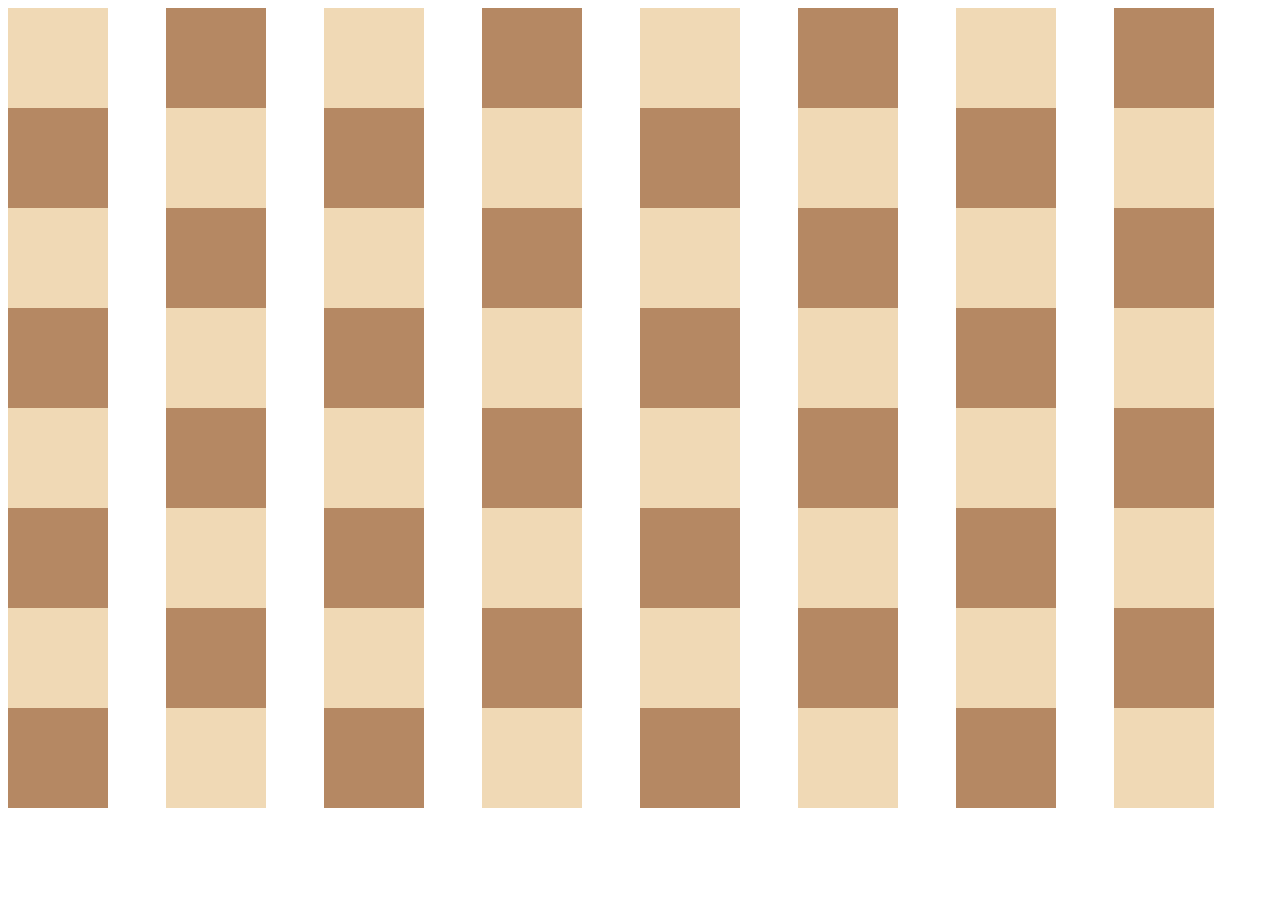
<file: 10.0 Display Grid/index.html>
<!DOCTYPE html>
<html>

<head>
  <title>Chessboard</title>
  <style>
    /* Write your code here */
    .container {
      display: grid;
      grid-template-columns: 1fr 1fr 1fr 1fr 1fr 1fr 1fr 1fr;
      grid-template-rows: 1fr 1fr 1fr 1fr 1fr 1fr 1fr 1fr;
      gap: 0px;

    }
    /* Each square should be 100px by 100px */
    .white {
      height: 100px;
      width: 100px;
      background-color: #f0d9b5;
    }
    .black {
      height: 100px;
      width: 100px;
      background-color: #b58863;
    }
    /* My colours for white: #f0d9b5, black: #b58863 */
  </style>
</head>

<body>
  <div class="container">
    <div class="white"></div>
    <div class="black"></div>
    <div class="white"></div>
    <div class="black"></div>
    <div class="white"></div>
    <div class="black"></div>
    <div class="white"></div>
    <div class="black"></div>
    <div class="black"></div>
    <div class="white"></div>
    <div class="black"></div>
    <div class="white"></div>
    <div class="black"></div>
    <div class="white"></div>
    <div class="black"></div>
    <div class="white"></div>
    <div class="white"></div>
    <div class="black"></div>
    <div class="white"></div>
    <div class="black"></div>
    <div class="white"></div>
    <div class="black"></div>
    <div class="white"></div>
    <div class="black"></div>
    <div class="black"></div>
    <div class="white"></div>
    <div class="black"></div>
    <div class="white"></div>
    <div class="black"></div>
    <div class="white"></div>
    <div class="black"></div>
    <div class="white"></div>
    <div class="white"></div>
    <div class="black"></div>
    <div class="white"></div>
    <div class="black"></div>
    <div class="white"></div>
    <div class="black"></div>
    <div class="white"></div>
    <div class="black"></div>
    <div class="black"></div>
    <div class="white"></div>
    <div class="black"></div>
    <div class="white"></div>
    <div class="black"></div>
    <div class="white"></div>
    <div class="black"></div>
    <div class="white"></div>
    <div class="white"></div>
    <div class="black"></div>
    <div class="white"></div>
    <div class="black"></div>
    <div class="white"></div>
    <div class="black"></div>
    <div class="white"></div>
    <div class="black"></div>
    <div class="black"></div>
    <div class="white"></div>
    <div class="black"></div>
    <div class="white"></div>
    <div class="black"></div>
    <div class="white"></div>
    <div class="black"></div>
    <div class="white"></div>
  </div>
</body>

</html>
</file>
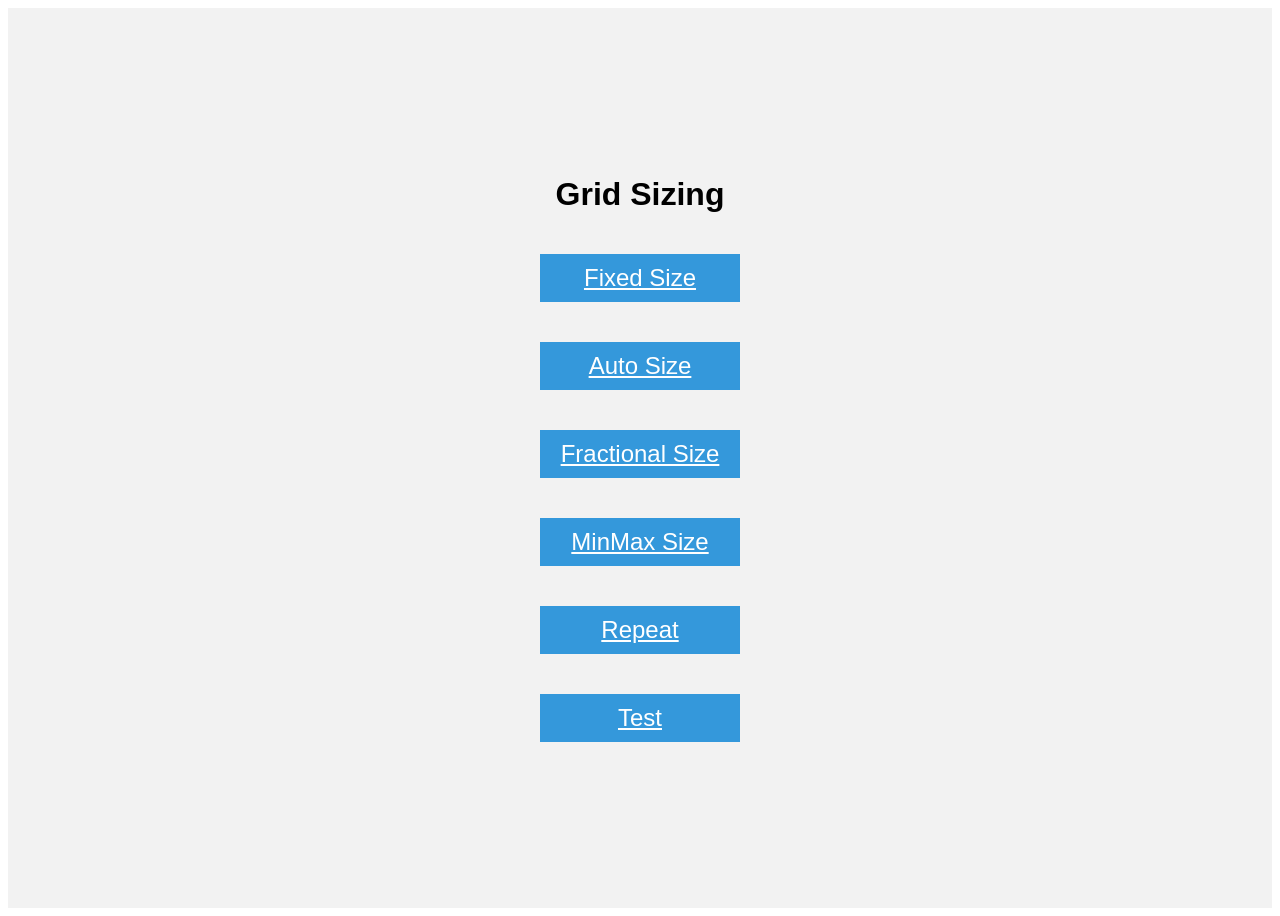
<file: 10.1 Grid Sizing/index.html>
<!DOCTYPE html>
<html lang="en">

<head>
  <meta charset="UTF-8">
  <meta name="google" content="notranslate">
  <meta name="viewport" content="width=device-width, initial-scale=1.0">
  <title>Grid Fundamentals</title>
  <style>
    body {
      font-family: sans-serif;
    }

    .container {
      display: flex;
      justify-content: center;
      align-items: center;
      flex-direction: column;
      height: 100vh;
      background-color: #f2f2f2;
    }

    .item {
      width: 200px;
      margin: 20px;
      background-color: #3498db;
      color: #fff;
      text-align: center;
      line-height: 2;
      font-size: 24px;
    }
  </style>
</head>

<body>
  <div class="container">
    <h1>Grid Sizing</h1>
    <a class="item" href="./fixed-size.html">Fixed Size</a>
    <a class="item" href="./auto-size.html">Auto Size</a>
    <a class="item" href="./fractional-size.html">Fractional Size</a>
    <a class="item" href="./minmax-size.html">MinMax Size</a>
    <a class="item" href="./repeat.html">Repeat</a>
    <a class="item" href="./test.html">Test</a>


  </div>
</body>

</html>
</file>
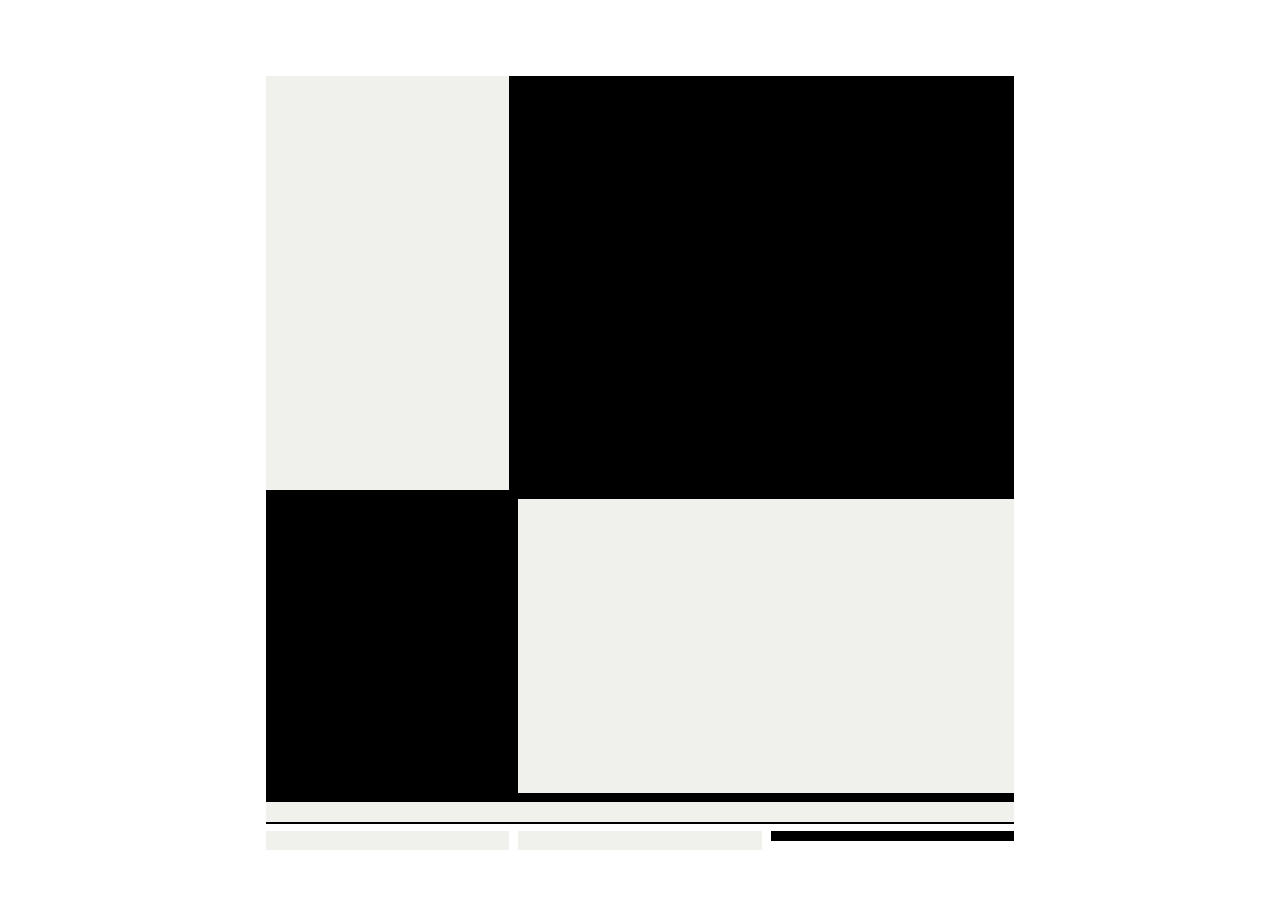
<file: 10.3 Mondrian Project/index.html>
<!DOCTYPE html>
<html lang="en">

<head>
  <meta charset="UTF-8">
  <meta name="viewport" content="width=device-width, initial-scale=1.0">
  <title>Mondrian Project</title>
  <style>
    body {
      display: flex;
      justify-content: center;
      align-items: center;
      height: 100vh;
      padding: 0;
      margin: 0;
    }
    .container {
      
      height: 748px;
      width: 748px;
      display: grid;
      background-color: #000;
      grid-template-columns: 320px 198x 153px 50px;
      grid-template-rows: 414px 130px 155px 20px;
      gap: 9px;


    }
    .red {
      background-color: #E72F24;
    }
    .white1{
      grid-column: span 3;
    }
    .white2 {
      grid-row: span 2;
    }
    .white3 {
      grid-area: 2 / 2/ 4/ 4;
    }
    .white4 {
      grid-row: span 2;
     }
    
    .blue {
      background-color: #004592;
      border-bottom: 10px solid #000;

    }
    .yellow {
      background-color: #F9D01E;
    }
    .black {
      background-color: #232629;
    }
    .deadspace {
      background-color: #F0F1EC;
    }
    /* 
    Write your CSS here 
    Gap Colour: #000
    White: #F0F1EC
    Red: #E72F24
    Black: #232629
    Blue: #004592
    Yellow: #F9D01E

    For dimensions, see dimensions.png image.
    HINT: Remember you can't change the properties of grid lines.
    But grid lines are transparent!
    */
  </style>
</head>

<body>
  <!-- Write your HTML here -->

<div class="container">  
  <div class="deadspace red"></div>
  <div class ="deadspace white1"></div>
  <div class="deadspace white2"></div>
  <div class="deadspace white3"></div>
  
  <div class="deadspace white4"></div>
  <div class="deadspace blue"></div>
  <div class="deadspace yellow"></div>
  
  <div class="deadspace black"></div>
  <div class="deadspace"></div>
</div>

    

</body>

</html>
</file>
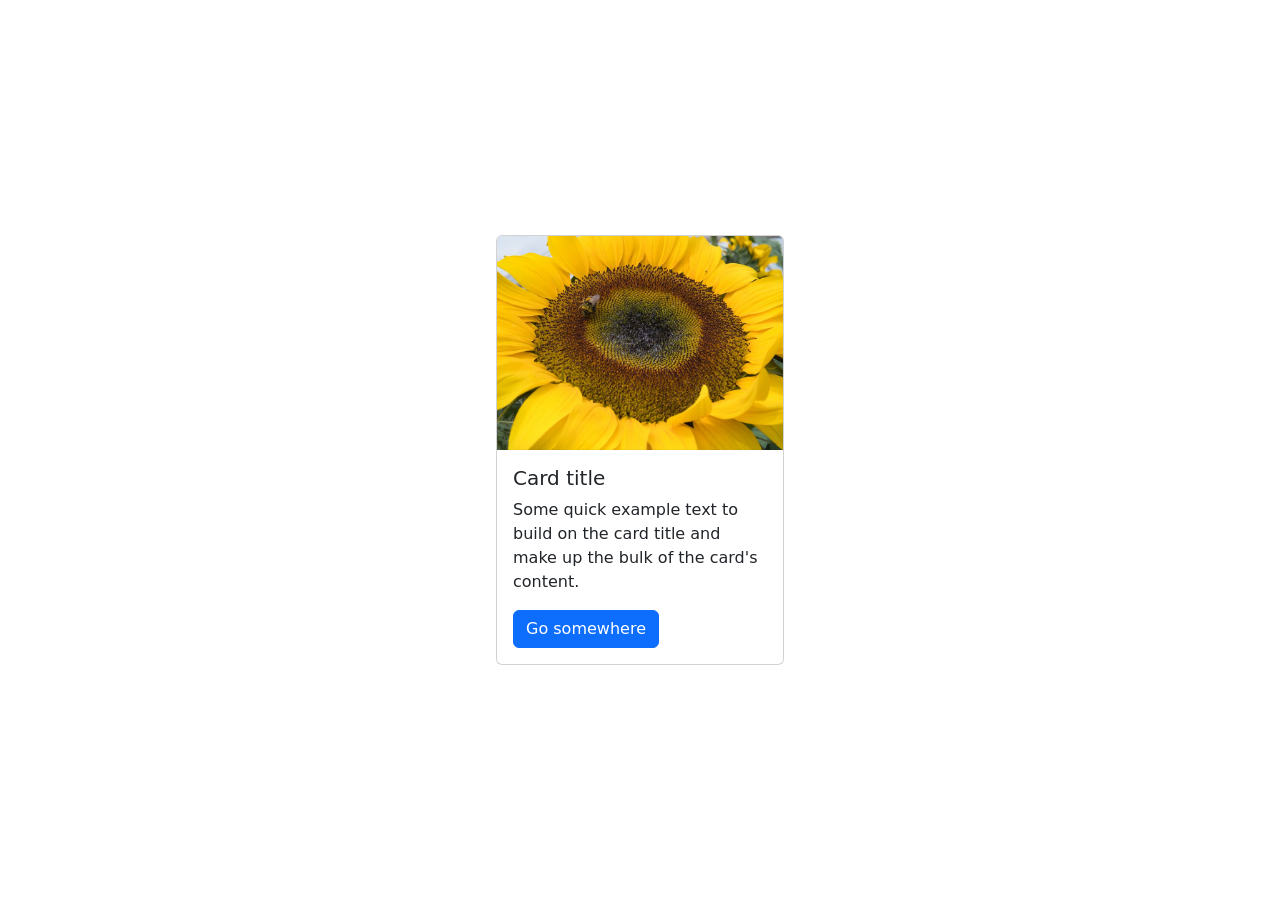
<file: 11.0 Bootstrap Intro/index.html>
<!doctype html>
<html lang="en">

<head>
  <meta charset="utf-8">
  <meta name="viewport" content="width=device-width, initial-scale=1">
  <title>Bootstrap</title>
  <!-- TODO 1: Add the Bootstrap link here. -->
  <link href="https://cdn.jsdelivr.net/npm/bootstrap@5.3.2/dist/css/bootstrap.min.css" rel="stylesheet" integrity="sha384-T3c6CoIi6uLrA9TneNEoa7RxnatzjcDSCmG1MXxSR1GAsXEV/Dwwykc2MPK8M2HN" crossorigin="anonymous">
  <style>
    /* TODO 4: Use flexbox to center the card in the vertical and horizontal center. */
    .flex-container {
      display: flex;
      height:100vh;
      justify-content: center;
      align-items: center;
    }
  </style>
</head>

<body>
  <div class="flex-container">
    <!-- TODO 2: Add the Bootstrap Prebuilt Card here -->
    <div class="card" style="width: 18rem;">
      <img src="./flower.jpg" class="card-img-top" alt="sunflower">
      <div class="card-body">
        <h5 class="card-title">Card title</h5>
        <p class="card-text">Some quick example text to build on the card title and make up the bulk of the card's content.</p>
        <a href="#" class="btn btn-primary">Go somewhere</a>
      </div>
    </div>
    <!-- TODO 3: Change the image src to display the flower.jpg image. -->

  </div>
</body>

</html>
</file>
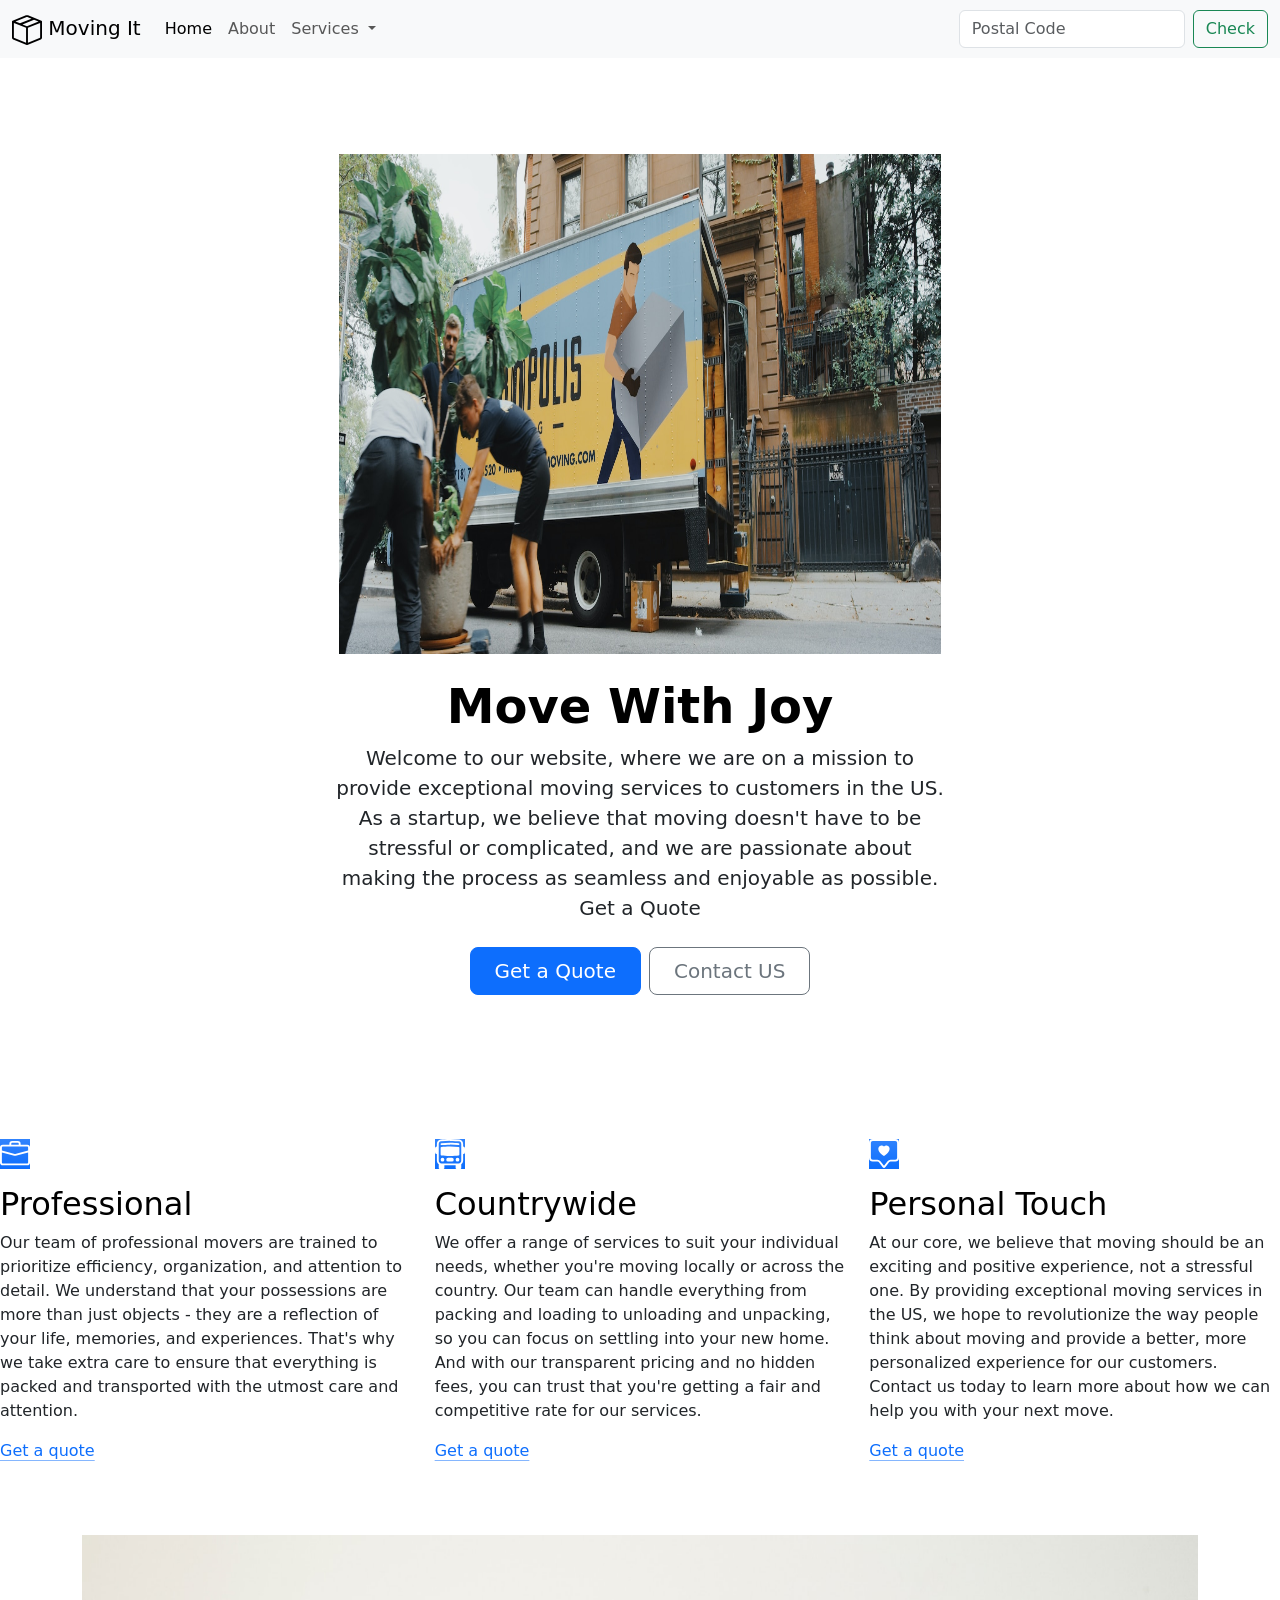
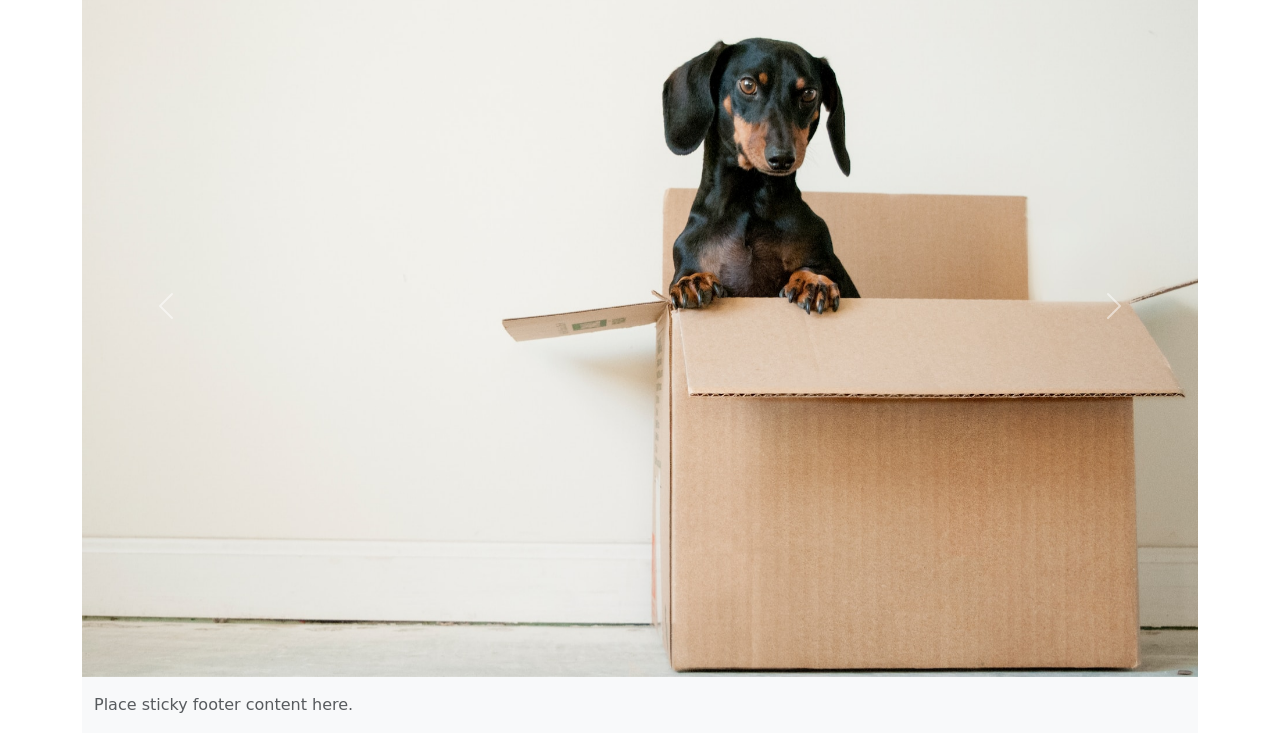
<file: 11.2 Bootstrap Components/index.html>
<!DOCTYPE html>
<html lang="en">

<head>
  <meta charset="UTF-8">
  <meta name="viewport" content="width=device-width, initial-scale=1.0">
  <title>Bootstrap Components</title>
  <link href="https://cdn.jsdelivr.net/npm/bootstrap@5.3.0-alpha2/dist/css/bootstrap.min.css" rel="stylesheet"
    integrity="sha384-aFq/bzH65dt+w6FI2ooMVUpc+21e0SRygnTpmBvdBgSdnuTN7QbdgL+OapgHtvPp" crossorigin="anonymous">
  
    <script src="https://cdn.jsdelivr.net/npm/bootstrap@5.3.2/dist/js/bootstrap.bundle.min.js" integrity="sha384-C6RzsynM9kWDrMNeT87bh95OGNyZPhcTNXj1NW7RuBCsyN/o0jlpcV8Qyq46cDfL" crossorigin="anonymous"></script>
  <style>

  </style>
</head>

<body>
  <nav class="navbar navbar-expand-lg bg-body-tertiary">
    <div class="container-fluid">
      <a class="navbar-brand" href="#"> <img src="./box-seam.svg" alt="box-seam" height="30px"> Moving It</a>
      <button class="navbar-toggler" type="button" data-bs-toggle="collapse" data-bs-target="#navbarSupportedContent" aria-controls="navbarSupportedContent" aria-expanded="false" aria-label="Toggle navigation">
        <span class="navbar-toggler-icon"></span>
      </button>
      <div class="collapse navbar-collapse" id="navbarSupportedContent">
        <ul class="navbar-nav me-auto mb-2 mb-lg-0">
          <li class="nav-item">
            <a class="nav-link active" aria-current="page" href="#">Home</a>
          </li>
          <li class="nav-item">
            <a class="nav-link" href="#">About</a>
          </li>
          <li class="nav-item dropdown">
            <a class="nav-link dropdown-toggle" href="#" role="button" data-bs-toggle="dropdown" aria-expanded="false">
              Services
            </a>
            <ul class="dropdown-menu">
              <li><a class="dropdown-item" href="#">Action</a></li>
              <li><a class="dropdown-item" href="#">Another action</a></li>
              <li><hr class="dropdown-divider"></li>
              <li><a class="dropdown-item" href="#">Something else here</a></li>
            </ul>
          </li>
          
        </ul>
        <form class="d-flex" role="search">
          <input class="form-control me-2" type="search" placeholder="Postal Code" aria-label="Search">
          <button class="btn btn-outline-success" type="submit">Check</button>
        </form>
      </div>
    </div>
  </nav>

  <div class="px-4 py-5 my-5 text-center">
    <img class="d-block mx-auto mb-4" src="./moving-van.jpg "alt="" width="602" height="500">
    <h1 class="display-5 fw-bold text-body-emphasis">Move With Joy</h1>
    <div class="col-lg-6 mx-auto">
      <p class="lead mb-4">Welcome to our website, where we are on a mission to provide exceptional moving services to customers in the US. As a startup, we believe that moving doesn't have to be stressful or complicated, and we are passionate about making the process as seamless and enjoyable as possible.
        Get a Quote</p>
      <div class="d-grid gap-2 d-sm-flex justify-content-sm-center">
        <button type="button" class="btn btn-primary btn-lg px-4 gap-3">Get a Quote</button>
        <button type="button" class="btn btn-outline-secondary btn-lg px-4">Contact US</button>
      </div>
    </div>
  </div>
  <div class="row g-4 py-5 row-cols-1 row-cols-lg-3">
    <div class="feature col">
      <div class="feature-icon d-inline-flex align-items-center justify-content-center text-bg-primary bg-gradient fs-2 mb-3">
        <img src="./briefcase.svg" alt="briefcase image" height="30px"/>
      </div>
      <h3 class="fs-2 text-body-emphasis">Professional</h3>
      <p>Our team of professional movers are trained to prioritize efficiency, organization, and attention to detail. We understand that your possessions are more than just objects - they are a reflection of your life, memories, and experiences. That's why we take extra care to ensure that everything is packed and transported with the utmost care and attention.
        </p>
      <a href="#" class="icon-link">
        Get a quote
        <svg class="bi"><use xlink:href="#chevron-right"></use></svg>
      </a>
    </div>
    <div class="feature col">
      <div class="feature-icon d-inline-flex align-items-center justify-content-center text-bg-primary bg-gradient fs-2 mb-3">
        <img src="./bus-front.svg" alt="front-of-bus" height="30px"/>
      </div>
      <h3 class="fs-2 text-body-emphasis">Countrywide</h3>
      <p>We offer a range of services to suit your individual needs, whether you're moving locally or across the country. Our team can handle everything from packing and loading to unloading and unpacking, so you can focus on settling into your new home. And with our transparent pricing and no hidden fees, you can trust that you're getting a fair and competitive rate for our services.
      </p>
      <a href="#" class="icon-link">
        Get a quote
        <svg class="bi"><use xlink:href="#chevron-right"></use></svg>
      </a>
    </div>
    <div class="feature col">
      <div class="feature-icon d-inline-flex align-items-center justify-content-center text-bg-primary bg-gradient fs-2 mb-3">
        <img src="./chat-square-heart.svg" alt="heart" height="30px"/>
      </div>
      <h3 class="fs-2 text-body-emphasis">Personal Touch</h3>
      <p>At our core, we believe that moving should be an exciting and positive experience, not a stressful one. By providing exceptional moving services in the US, we hope to revolutionize the way people think about moving and provide a better, more personalized experience for our customers. Contact us today to learn more about how we can help you with your next move.
      </p>
      <a href="#" class="icon-link">
        Get a quote
        <svg class="bi"><use xlink:href="#chevron-right"></use></svg>
      </a>
    </div>
  </div>
  <br>
  <div class="container">
    <div id="carouselExample" class="carousel slide">
    <div class="carousel-inner">
      <div class="carousel-item active">
        <img src="./dog.jpg" class="d-block w-100" alt="dog">
      </div>
      <div class="carousel-item">
        <img src="./couple.jpg" class="d-block w-100" alt="couple">
      </div>
      <div class="carousel-item">
        <img src="./family.jpg" class="d-block w-100" alt="family">
      </div>
    </div>
    <button class="carousel-control-prev" type="button" data-bs-target="#carouselExample" data-bs-slide="prev">
      <span class="carousel-control-prev-icon" aria-hidden="true"></span>
      <span class="visually-hidden">Previous</span>
    </button>
    <button class="carousel-control-next" type="button" data-bs-target="#carouselExample" data-bs-slide="next">
      <span class="carousel-control-next-icon" aria-hidden="true"></span>
      <span class="visually-hidden">Next</span>
    </button>
  
  </div>

 
</body>
 <footer>
  <footer class="footer mt-auto py-3 bg-body-tertiary">
    <div class="container">
      <span class="text-body-secondary">Place sticky footer content here.</span>
    </div>
  </footer>
 </footer>
</html>
</file>
